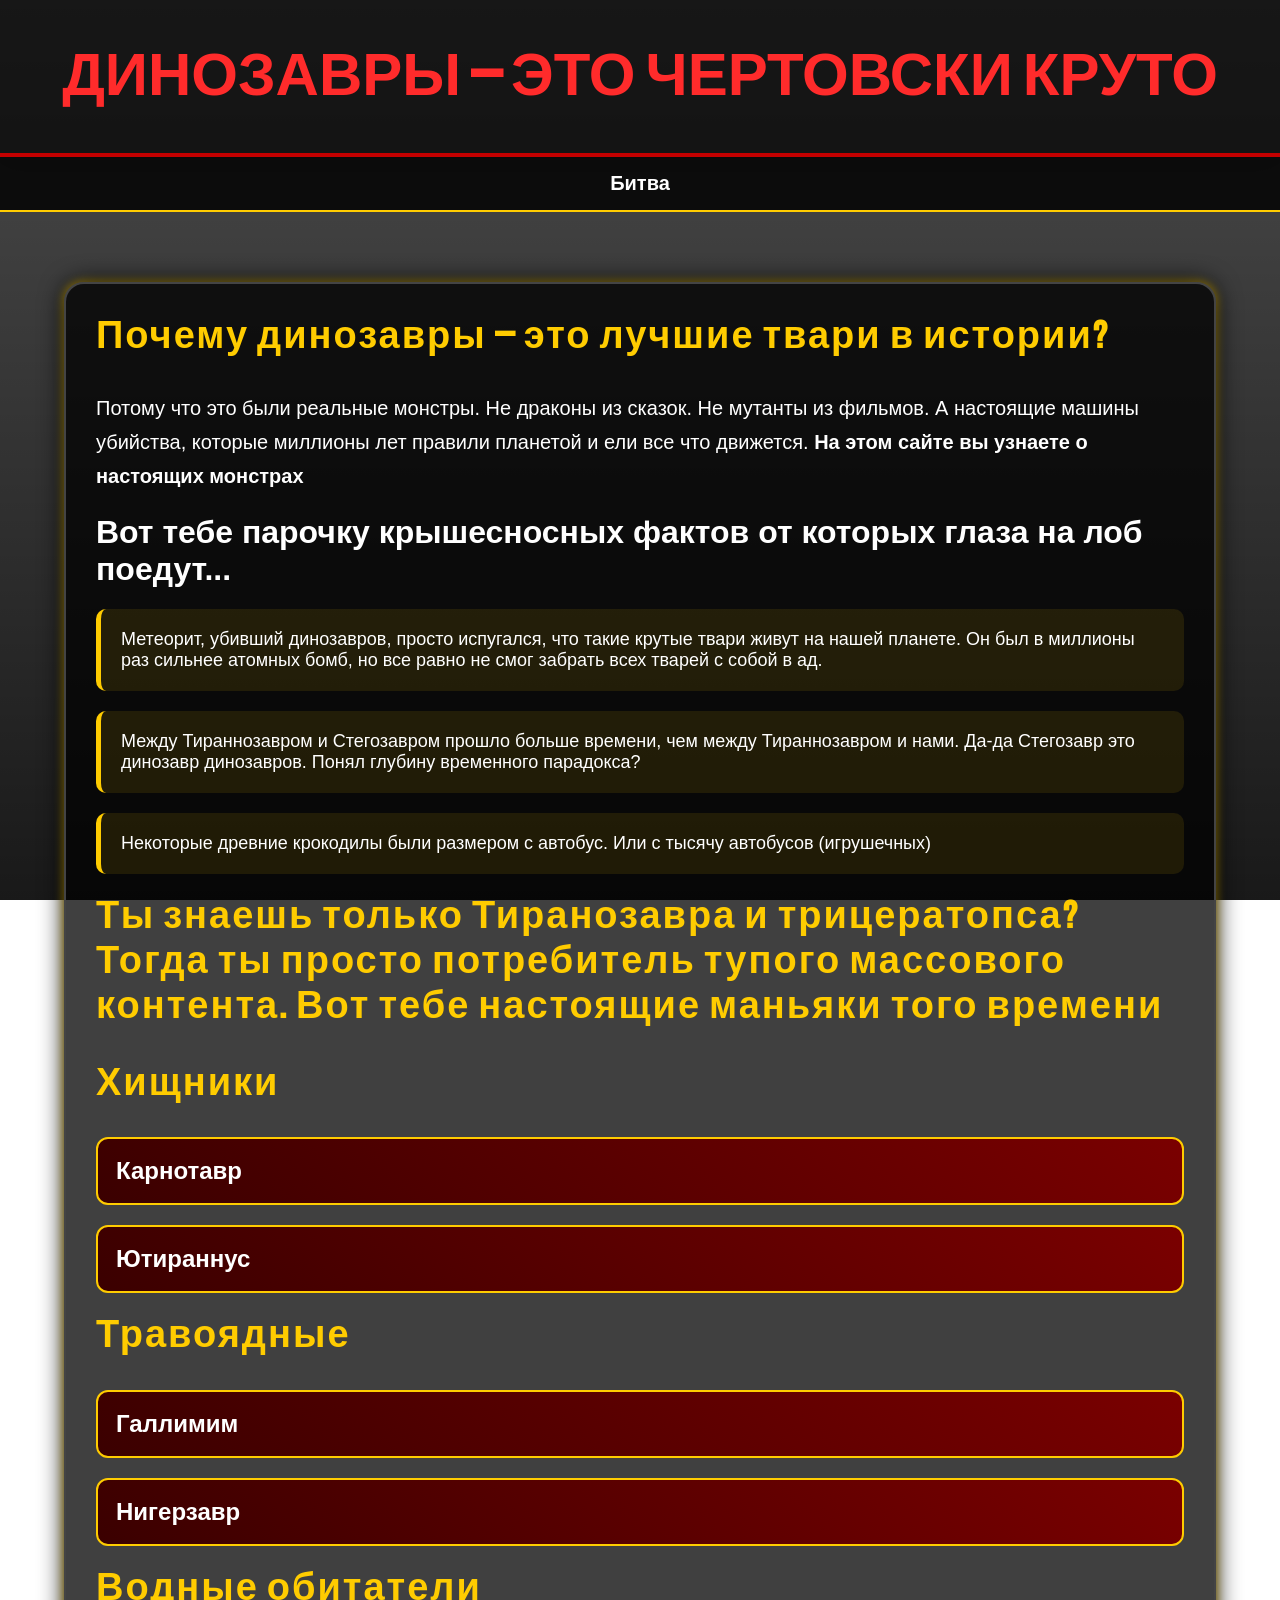
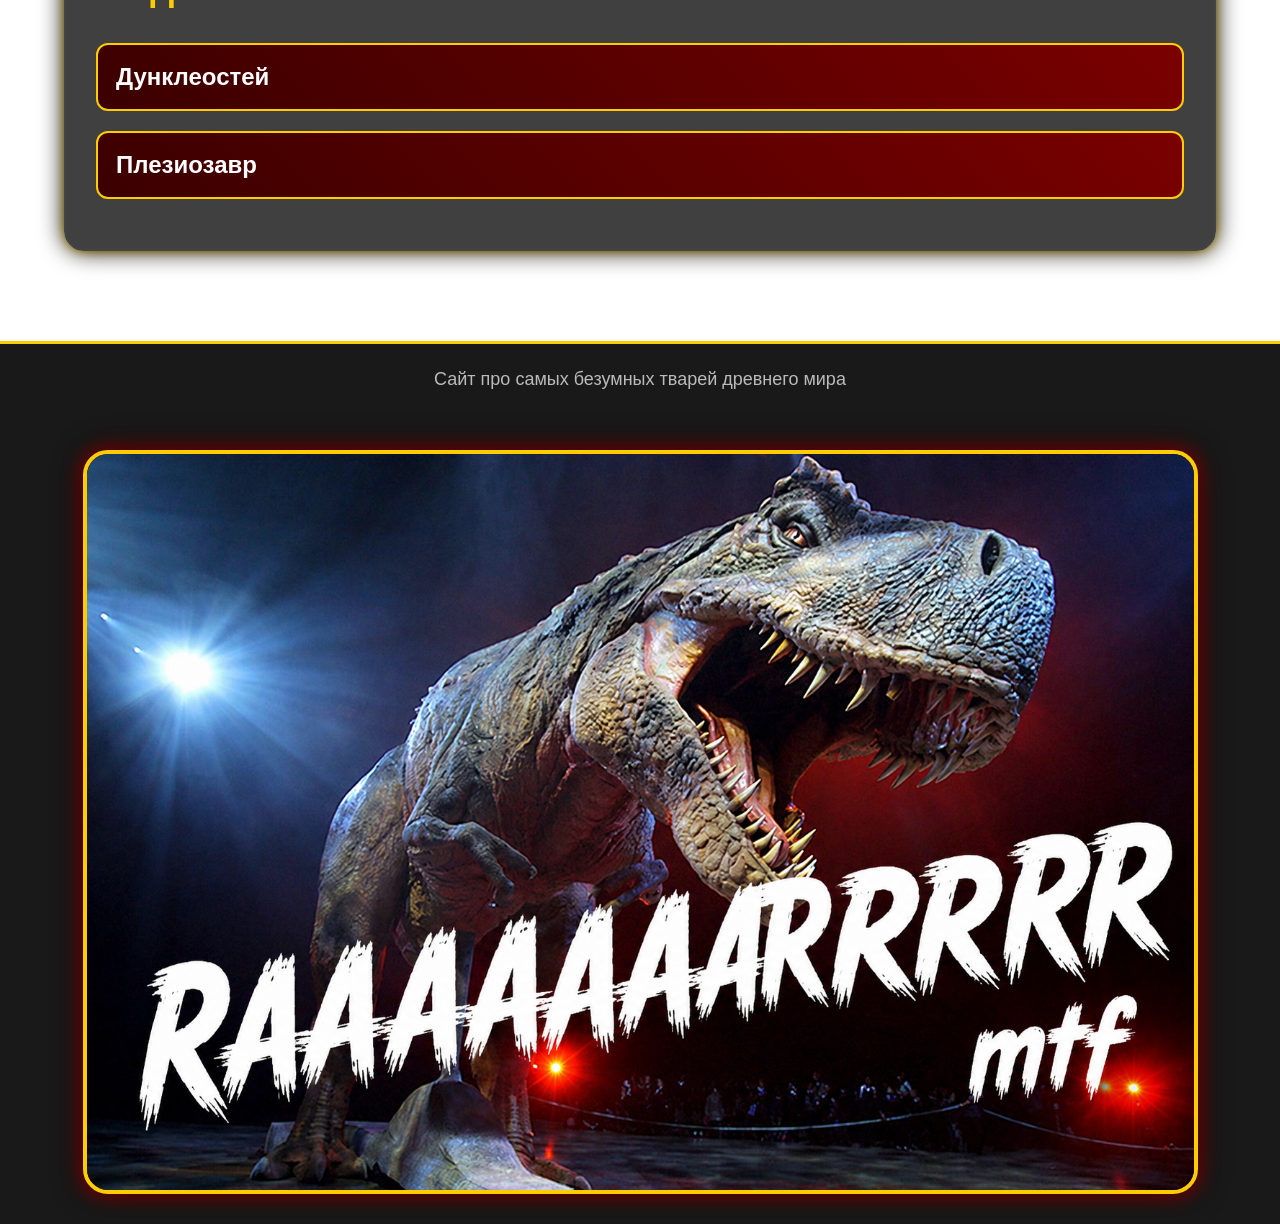
<file: index.html>
<!DOCTYPE html>
<html lang="ru">
<head>
    <meta charset="UTF-8">
    <title>Динозавры DAMN</title>
    <link rel="stylesheet" href="style.css">
</head>
<body>

<header>
    ДИНОЗАВРЫ — ЭТО ЧЕРТОВСКИ КРУТО
</header>

<nav>
    <a href="fight.html">Битва</a>
</nav>

<div class="container">

    <div class="card">
        <h2>Почему динозавры — это лучшие твари в истории?</h2>

        <p>
            Потому что это были реальные монстры.
            Не драконы из сказок. Не мутанты из фильмов.
            А настоящие машины убийства, которые миллионы лет правили планетой и ели все что движется. <b>На этом сайте вы узнаете о настоящих монстрах</b>
        </p>

         <p>
            <h1>Вот тебе парочку крышесносных фактов от которых глаза на лоб поедут...</h1>
        </p>

        <div class="fact">
             Метеорит, убивший динозавров, просто испугался, что такие крутые твари живут на нашей планете. Он был в миллионы раз сильнее атомных бомб, но все равно не смог забрать всех тварей с собой в ад.
        </div>

        <div class="fact">
             Между Тираннозавром и Стегозавром прошло больше времени,
            чем между Тираннозавром и нами. Да-да Стегозавр это динозавр динозавров. Понял глубину временного парадокса?
        </div>

        <div class="fact">
             Некоторые древние крокодилы были размером с автобус. Или с тысячу автобусов (игрушечных) 
        </div>

        <h2>Ты знаешь только Тиранозавра и трицератопса? Тогда ты просто потребитель тупого массового контента. Вот тебе настоящие маньяки того времени</h2>

        <section class="category-section">

            <h2>Хищники</h2>

            <ul class="dino-list">
                <li><a href="carnotaurus.html">Карнотавр</a></li>
                <li><a href="yutyrannus.html">Ютираннус</a></li>
            </ul>

            <h2>Травоядные</h2>

            <ul class="dino-list">
                <li><a href="gallimimus.html">Галлимим</a></li>
                <li><a href="nigersaurus.html">Нигерзавр</a></li>
            </ul>

            <h2>Водные обитатели</h2>

            <ul class="dino-list">
                <li><a href="dunkleosteus.html">Дунклеостей</a></li>
                <li><a href="plesiosaurus.html">Плезиозавр</a></li>
            </ul>

        </section>
    </div>

</div>

<footer>
    Сайт про самых безумных тварей древнего мира
    <div class="final-image">
        <img src="Images/DINORAR.png" alt="DINORAR">
    </div>
</footer>

</body>
</html>
</file>
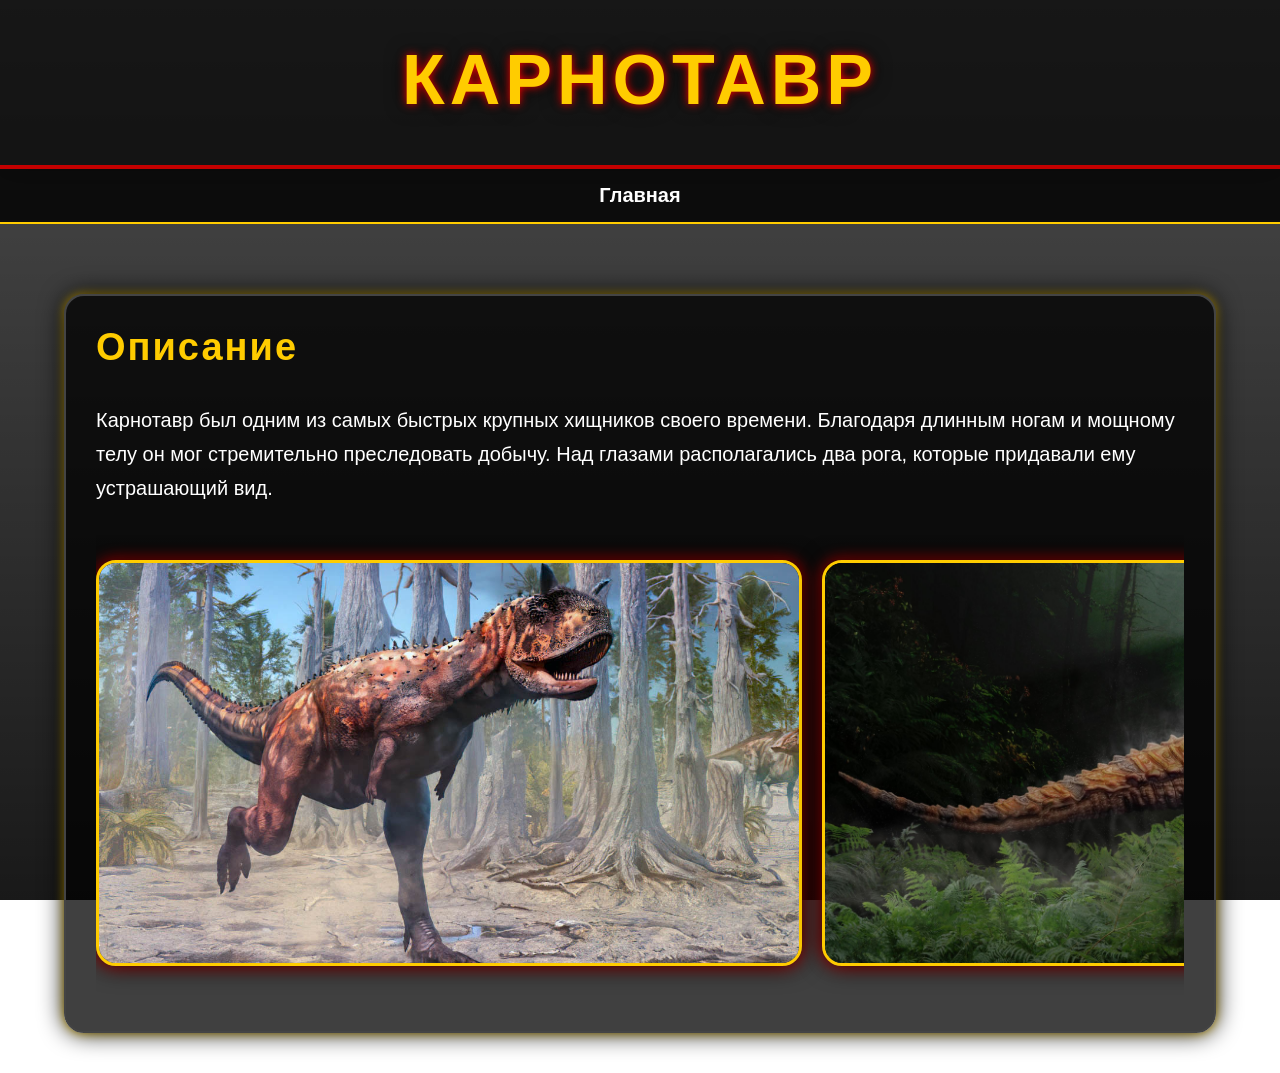
<file: carnotaurus.html>
<!DOCTYPE html>
<html lang="ru">

<head>
    <meta charset="UTF-8">
    <title>Карнотавр</title>
    <link rel="stylesheet" href="style.css">
</head>

<body>

<header>
    <h1>КАРНОТАВР</h1>
</header>

<nav>
    <a href="index.html">Главная</a>
</nav>

<div class="container">

    <div class="card">

        <h2>Описание</h2>

        <p>
            Карнотавр был одним из самых быстрых крупных хищников своего времени.
            Благодаря длинным ногам и мощному телу он мог стремительно преследовать добычу.
            Над глазами располагались два рога, которые придавали ему устрашающий вид.
        </p>

        <div class="slider">

            <img src="images/carn1.jpg">
            <img src="images/carn2.jpg">
            <img src="images/carn3.jpeg">

        </div>

    </div>

</div>

</body>
</html>
</file>
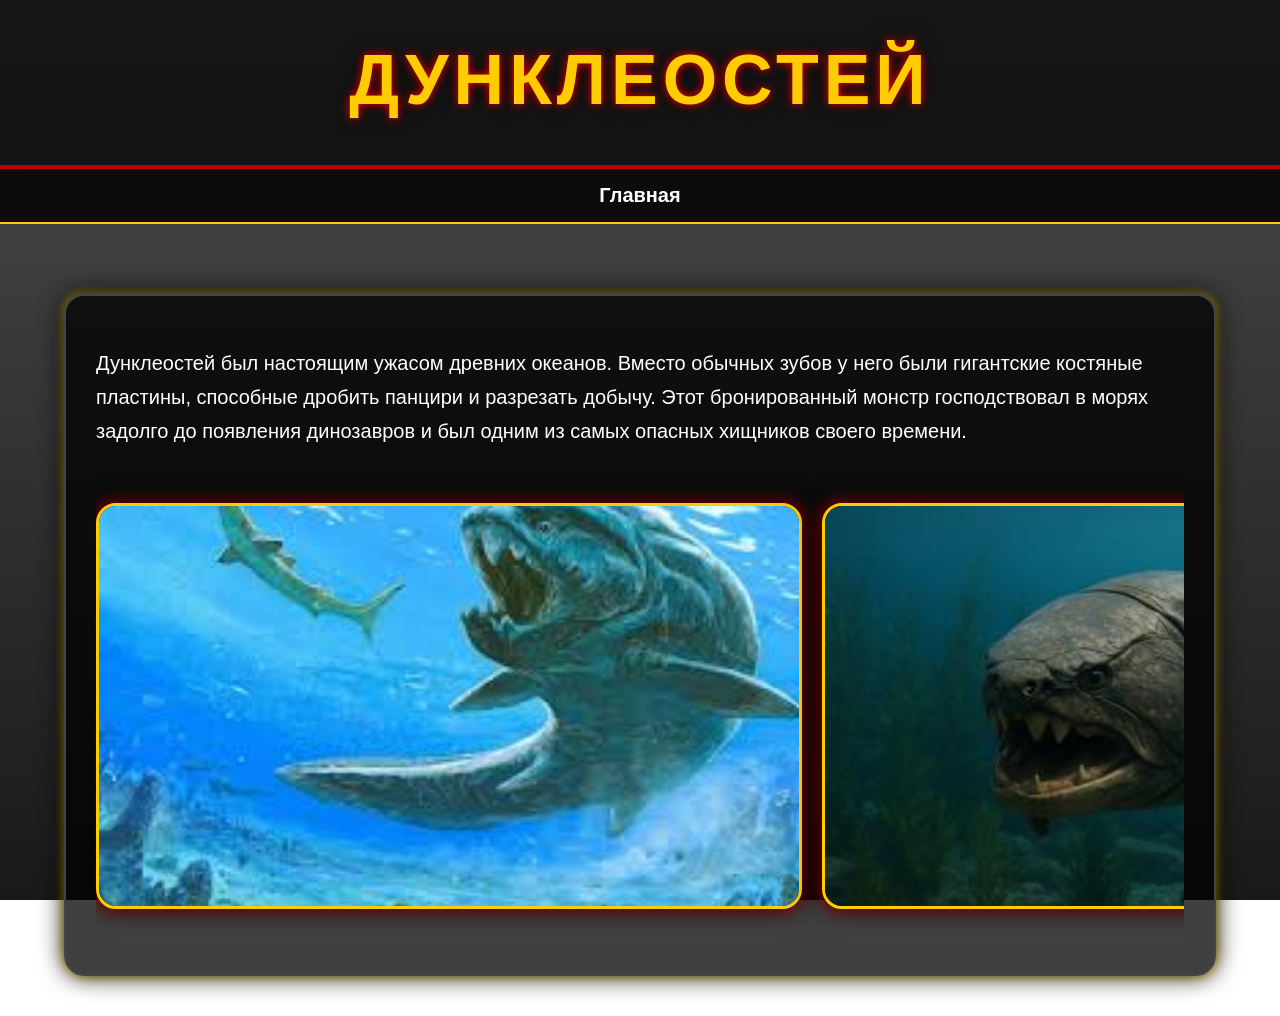
<file: dunkleosteus.html>
<!DOCTYPE html>
<html lang="ru">
<head>
    <meta charset="UTF-8">
    <title>Дунклеостей</title>
    <link rel="stylesheet" href="style.css">
</head>
<body>

<header>
    <h1>ДУНКЛЕОСТЕЙ</h1>
</header>

<nav>
    <a href="index.html">Главная</a>
</nav>

<div class="container">
    <div class="card">

        <p>
            Дунклеостей был настоящим ужасом древних океанов. Вместо обычных зубов у него
            были гигантские костяные пластины, способные дробить панцири и разрезать добычу.
            Этот бронированный монстр господствовал в морях задолго до появления динозавров
            и был одним из самых опасных хищников своего времени.
        </p>

        <div class="slider">
            <img src="images/dunk1.jpg">
            <img src="images/dunk2.jpeg">
            <img src="images/dunk3.jpg">
        </div>

    </div>
</div>

</body>
</html>
</file>
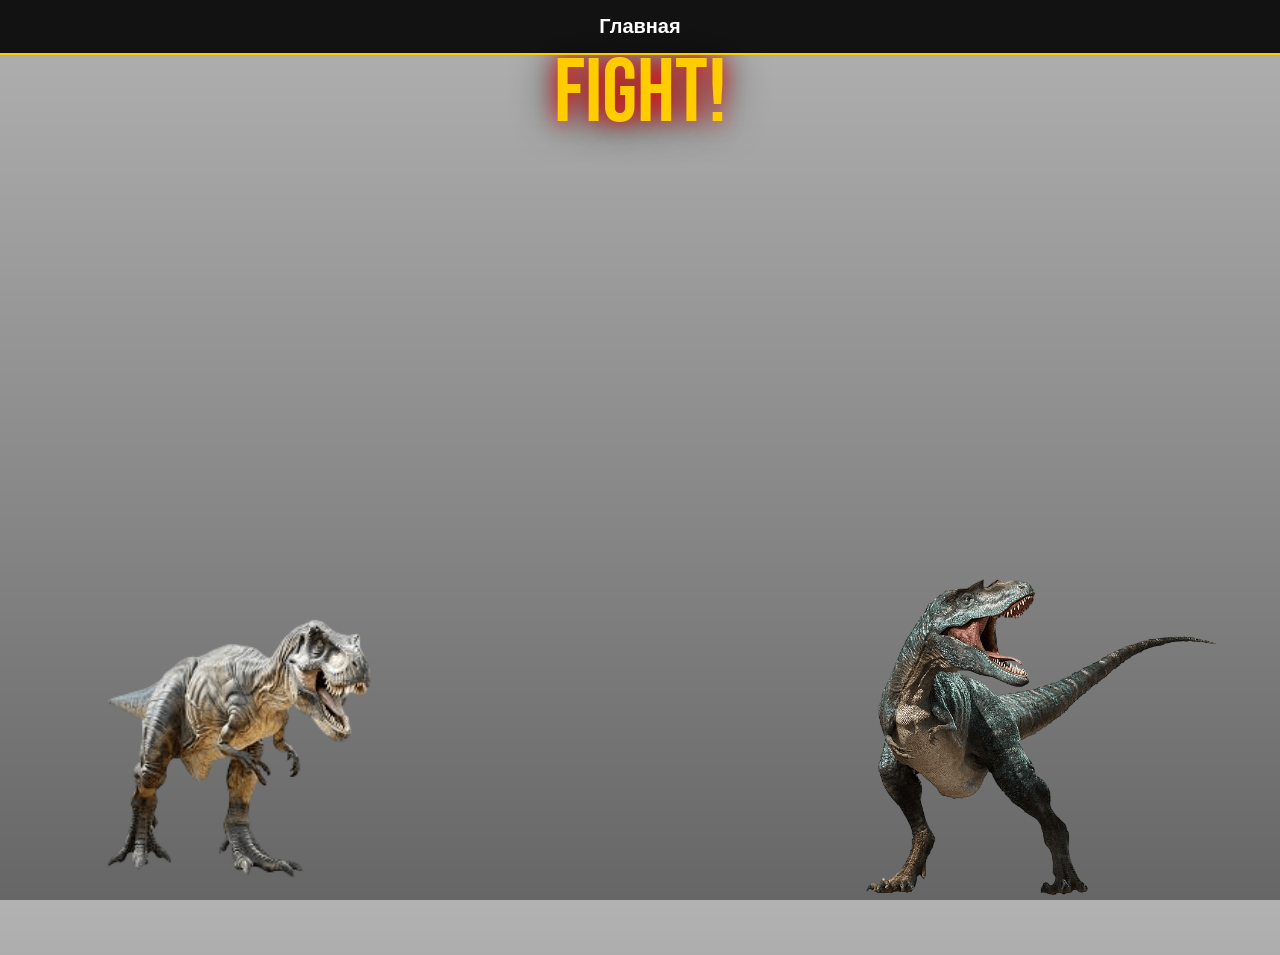
<file: fight.html>
<!DOCTYPE html>
<html lang="ru">
<head>
    <meta charset="UTF-8">
    <title>Битва динозавров</title>
    <link rel="stylesheet" href="style.css">
</head>

<body class="fight-body">

<nav>
    <a href="index.html">Главная</a>
</nav>

<div class="fight-title">
    FIGHT!
</div>

<div class="arena">

    <img src="Images/dino-left.png"
         class="dino left-dino"
         alt="Динозавр">

    <img src="Images/dino-right.png"
         class="dino right-dino"
         alt="Динозавр">

    <div class="blood blood1"></div>
    <div class="blood blood2"></div>
    <div class="blood blood3"></div>

</div>

</body>
</html>
</file>
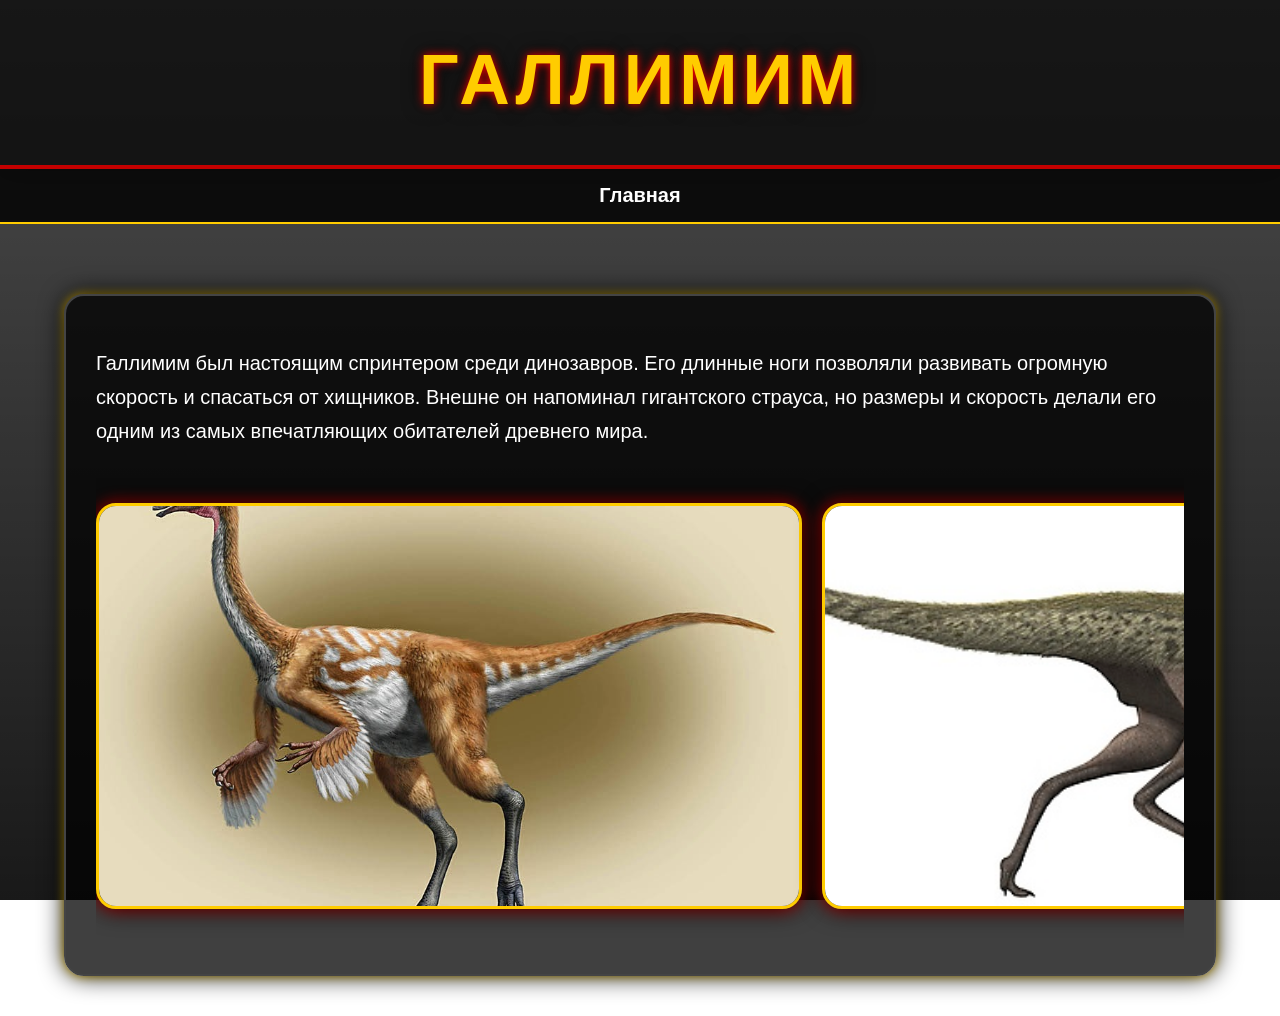
<file: gallimimus.html>
<!DOCTYPE html>
<html lang="ru">
<head>
    <meta charset="UTF-8">
    <title>Галлимим</title>
    <link rel="stylesheet" href="style.css">
</head>
<body>

<header>
    <h1>ГАЛЛИМИМ</h1>
</header>

<nav>
    <a href="index.html">Главная</a>
</nav>

<div class="container">
    <div class="card">

        <p>
            Галлимим был настоящим спринтером среди динозавров. Его длинные ноги позволяли
            развивать огромную скорость и спасаться от хищников. Внешне он напоминал
            гигантского страуса, но размеры и скорость делали его одним из самых впечатляющих
            обитателей древнего мира.
        </p>

        <div class="slider">
            <img src="images/galli1.jpg">
            <img src="images/galli2.jpg">
            <img src="images/galli3.jpg">
        </div>

    </div>
</div>

</body>
</html>
</file>
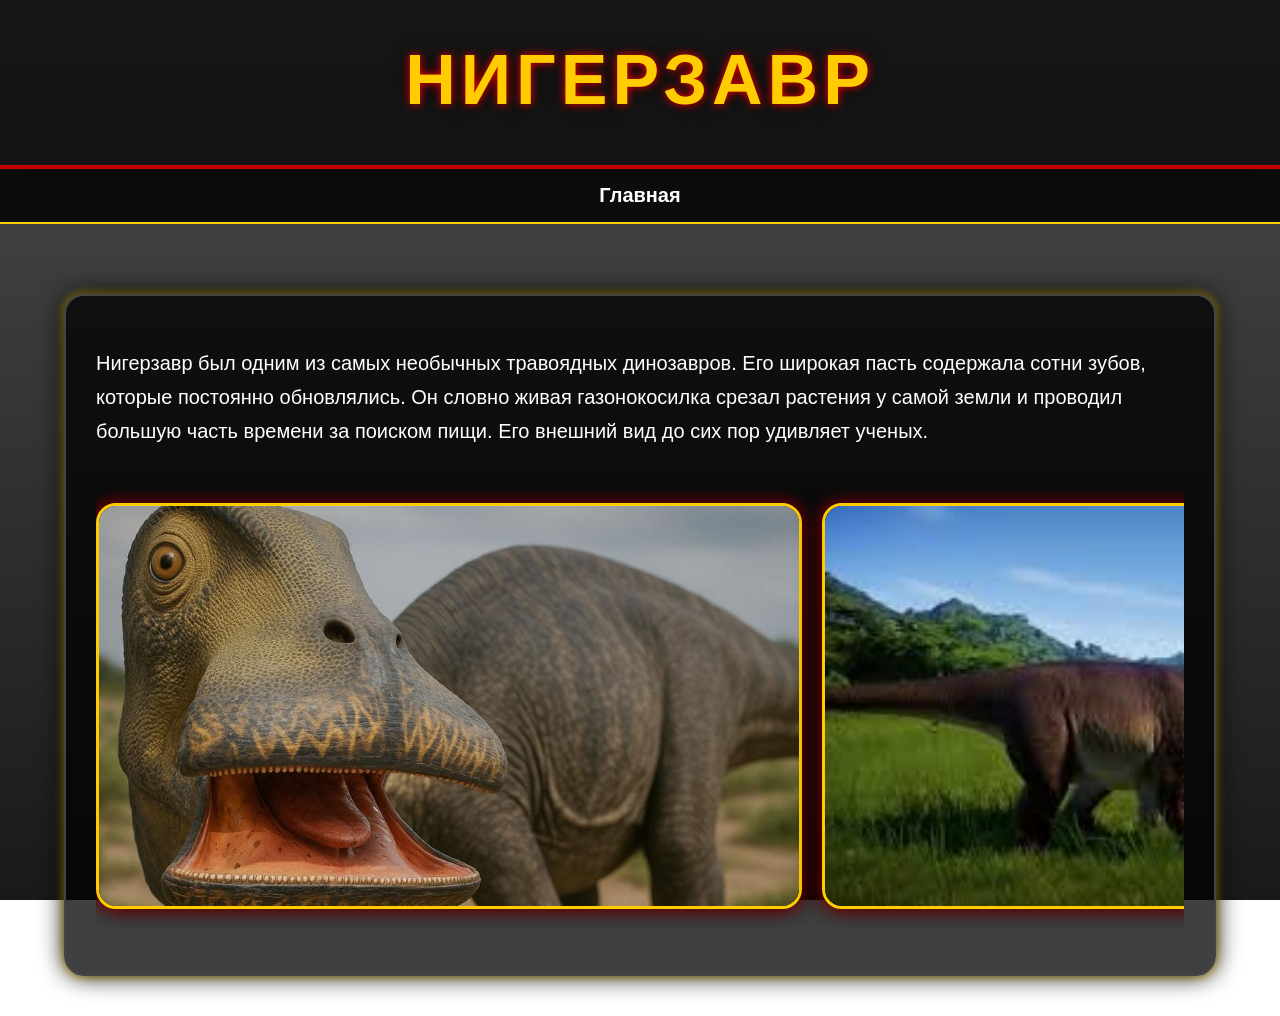
<file: nigersaurus.html>
<!DOCTYPE html>
<html lang="ru">
<head>
    <meta charset="UTF-8">
    <title>Нигерзавр</title>
    <link rel="stylesheet" href="style.css">
</head>
<body>

<header>
    <h1>НИГЕРЗАВР</h1>
</header>

<nav>
    <a href="index.html">Главная</a>
</nav>

<div class="container">
    <div class="card">

        <p>
            Нигерзавр был одним из самых необычных травоядных динозавров. Его широкая пасть
            содержала сотни зубов, которые постоянно обновлялись. Он словно живая газонокосилка
            срезал растения у самой земли и проводил большую часть времени за поиском пищи.
            Его внешний вид до сих пор удивляет ученых.
        </p>

        <div class="slider">
            <img src="images/niger1.jpg">
            <img src="images/niger2.jpg">
            <img src="images/niger3.jpg">
        </div>

    </div>
</div>

</body>
</html>
</file>
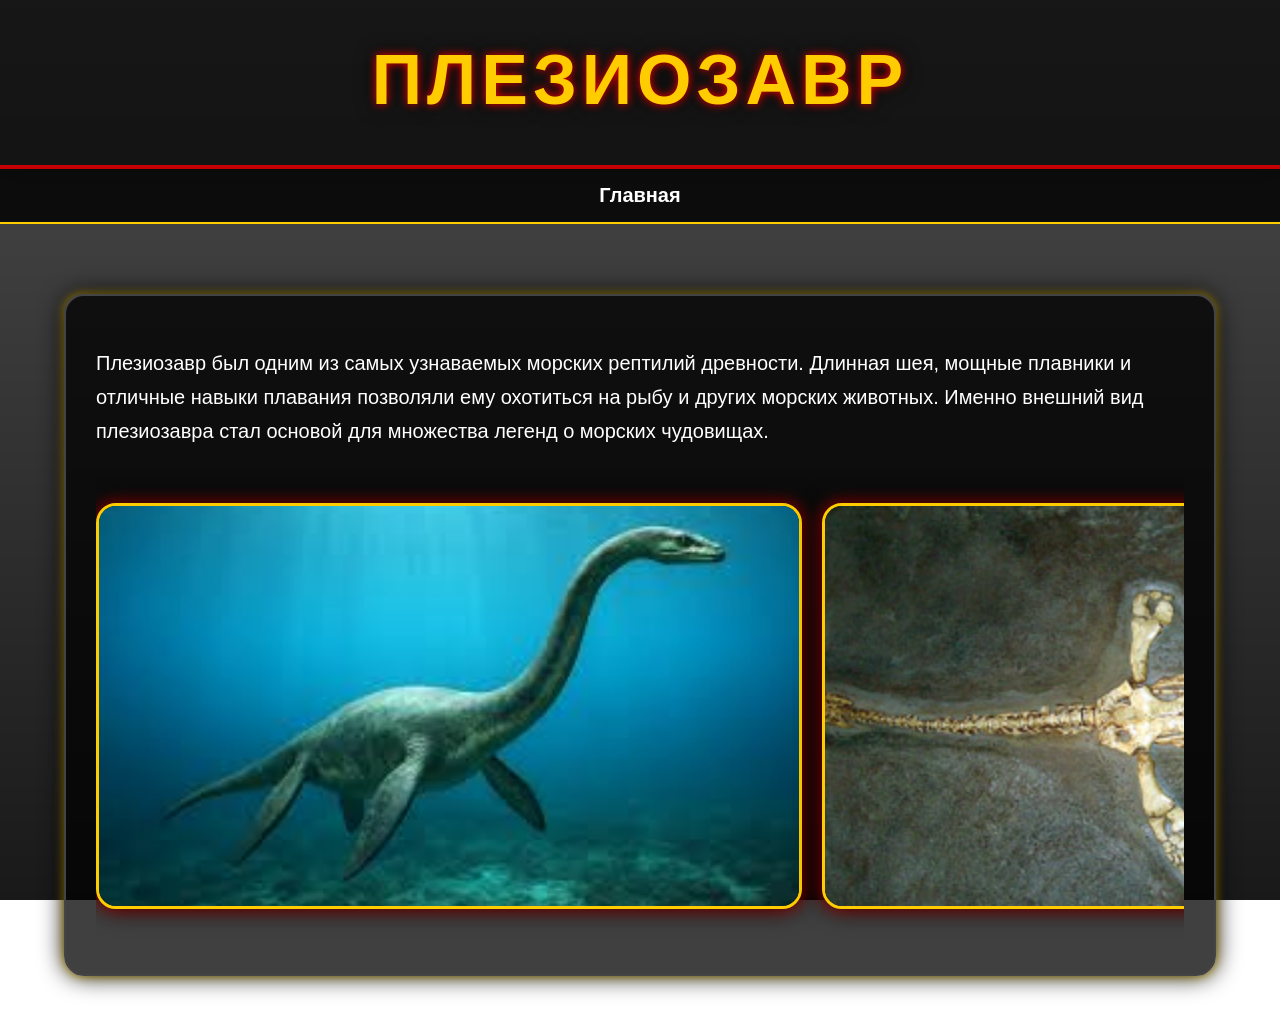
<file: plesiosaurus.html>
<!DOCTYPE html>
<html lang="ru">
<head>
    <meta charset="UTF-8">
    <title>Плезиозавр</title>
    <link rel="stylesheet" href="style.css">
</head>
<body>

<header>
    <h1>ПЛЕЗИОЗАВР</h1>
</header>

<nav>
    <a href="index.html">Главная</a>
</nav>

<div class="container">
    <div class="card">

        <p>
            Плезиозавр был одним из самых узнаваемых морских рептилий древности.
            Длинная шея, мощные плавники и отличные навыки плавания позволяли ему
            охотиться на рыбу и других морских животных. Именно внешний вид плезиозавра
            стал основой для множества легенд о морских чудовищах.
        </p>

        <div class="slider">
            <img src="ples1.jpg">
            <img src="Images/ples2.jpg">
            <img src="Images/ples3.jpg">
        </div>

    </div>
</div>

</body>
</html>
</file>
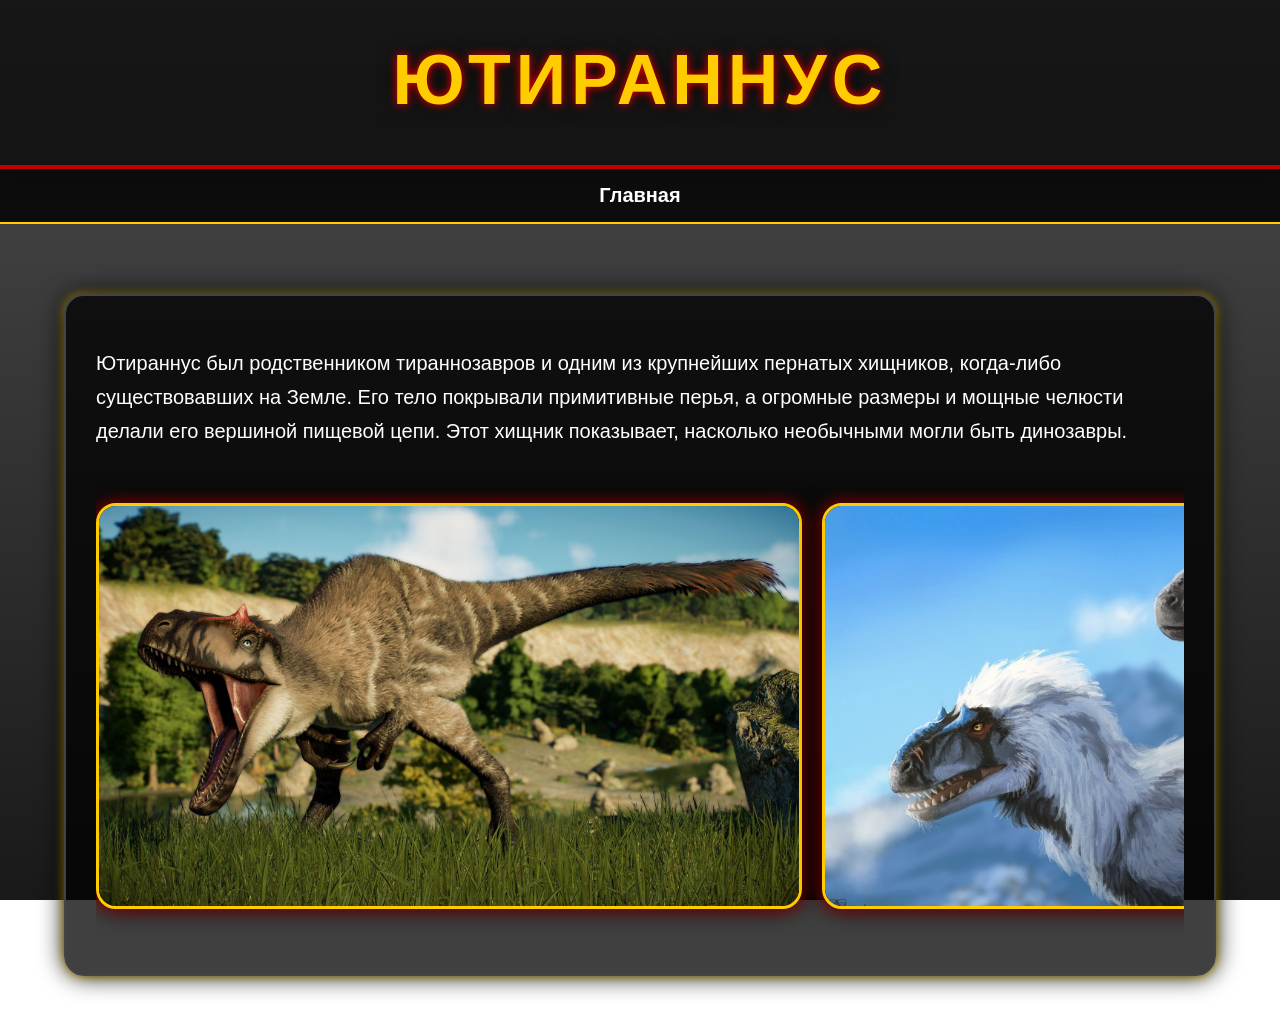
<file: yutyrannus.html>
<!DOCTYPE html>
<html lang="ru">
<head>
    <meta charset="UTF-8">
    <title>Ютираннус</title>
    <link rel="stylesheet" href="style.css">
</head>
<body>

<header>
    <h1>ЮТИРАННУС</h1>
</header>

<nav>
    <a href="index.html">Главная</a>
</nav>

<div class="container">
    <div class="card">

        <p>
            Ютираннус был родственником тираннозавров и одним из крупнейших пернатых хищников,
            когда-либо существовавших на Земле. Его тело покрывали примитивные перья,
            а огромные размеры и мощные челюсти делали его вершиной пищевой цепи.
            Этот хищник показывает, насколько необычными могли быть динозавры.
        </p>

        <div class="slider">
            <img src="images/yuti1.jpg">
            <img src="images/yuti2.jpg">
            <img src="images/yuti3.jpg">
        </div>

    </div>
</div>

</body>
</html>
</file>
<file: style.css>
@import url('https://fonts.googleapis.com/css2?family=Bebas+Neue&display=swap');

body {
    margin: 0;
    font-family: Arial, sans-serif;

    background:
        linear-gradient(rgba(0,0,0,0.7), rgba(0,0,0,0.9)),
        url("https://images.unsplash.com/photo-1511497584788-876760111969?q=80&w=1920");

    background-size: cover;
    background-attachment: fixed;
    background-position: center;

    color: white;
}


header {
    font-size: 60px;
    font-weight: 800;
    font-family: 'Bebas Neue', sans-serif;
    color: #ff2b2b;
    text-align: center;
    padding: 40px 20px;
    background: rgba(0,0,0,0.7);
    border-bottom: 4px solid #c40000;
    box-shadow: 0 0 30px black;
}

header h1 {
    margin: 0;
    font-family: 'Bebas Neue', sans-serif;
    font-size: 70px;
    letter-spacing: 5px;
    color: #ffcc00;
    text-shadow:
        0 0 10px #ff0000,
        0 0 20px black;
}

header p {
    font-size: 22px;
    color: #dddddd;
}


nav {
    background: rgba(10,10,10,0.95);
    padding: 15px;
    text-align: center;
    position: sticky;
    top: 0;
    z-index: 1000;

    border-bottom: 2px solid #ffcc00;
}

nav a {
    color: white;
    text-decoration: none;
    margin: 0 20px;
    font-size: 20px;
    font-weight: bold;
    transition: 0.3s;
}

nav a:hover {
    color: #ffcc00;
    text-shadow: 0 0 10px red;
    transform: scale(1.1);
}


.container {
    width: 90%;
    max-width: 1200px;
    margin: auto;
    padding: 40px 20px;
}


.card {
    background: rgba(0,0,0,0.75);
    border: 2px solid #444;
    border-radius: 20px;
    padding: 30px;
    margin-top: 30px;
    box-shadow:
        0 0 25px black,
        0 0 10px #ffcc00;
    animation: fadeIn 1s ease;
}

.card h2 {
    color: #ffcc00;
    font-size: 38px;
    margin-top: 0;
    font-family: 'Bebas Neue', sans-serif;
    letter-spacing: 2px;
}

.card p {
    font-size: 20px;
    line-height: 1.7;
}


.fact {
    background: rgba(255, 204, 0, 0.1);
    border-left: 5px solid #ffcc00;
    padding: 20px;
    margin: 20px 0;
    border-radius: 10px;
    font-size: 18px;
}


.gallery {
    display: flex;
    flex-wrap: wrap;
    justify-content: center;
    gap: 20px;
    margin-top: 30px;
}

.gallery img {
    width: 280px;
    height: 200px;
    object-fit: cover;
    border-radius: 15px;
    border: 3px solid #222;
    transition: 0.4s;
    box-shadow: 0 0 20px black;
}

.gallery img:hover {
    transform: scale(1.07);
    border-color: #ffcc00;
    box-shadow:
        0 0 30px red,
        0 0 15px yellow;
}


.dino-list {
    list-style: none;
    padding: 0;
}

.dino-list li {
    margin: 20px 0;
}

.dino-list a {
    display: block;
    background:
        linear-gradient(45deg, #3b0000, #7a0000);

    padding: 18px;
    border-radius: 12px;
    color: white;
    text-decoration: none;
    font-size: 24px;
    font-weight: bold;
    transition: 0.4s;
    border: 2px solid #ffcc00;
}

.dino-list a:hover {
    transform: translateX(10px);
    background:
        linear-gradient(45deg, #7a0000, #c40000);
    box-shadow:
        0 0 20px red,
        0 0 10px yellow;
}


.card img {
    width: 100%;
    max-width: 700px;
    display: block;
    margin: 25px auto;
    border-radius: 20px;
    border: 3px solid #ffcc00;
    box-shadow:
        0 0 25px black,
        0 0 15px red;
}

.final-image {
    width: 100%;
    margin-top: 60px;
    text-align: center;
    animation: fadeIn 1.5s ease;
}

.final-image img {
    width: 90%;
    max-width: 1400px;
    border-radius: 25px;
    border: 4px solid #ffcc00;
    box-shadow:
        0 0 30px black,
        0 0 20px red;
    transition: 0.4s;
}


footer {
    background: rgba(0,0,0,0.9);
    text-align: center;
    padding: 25px;
    margin-top: 50px;
    border-top: 3px solid #ffcc00;
    font-size: 18px;
    color: #bbbbbb;
}


@keyframes fadeIn {
    from {
        opacity: 0;
        transform: translateY(40px);
    }
    to {
        opacity: 1;
        transform: translateY(0);
    }
}



/* страница битвы */

.fight-body {
    margin: 0;
    overflow: hidden;
    background:
        linear-gradient(rgba(0,0,0,0.3), rgba(0,0,0,0.6)),
        url("https://images.unsplash.com/photo-1506744038136-46273834b3fb?q=80&w=1920");
    background-size: cover;
    background-position: center;
    height: 100vh;
}


.fight-title {
    position: absolute;
    top: 40px;
    width: 100%;
    text-align: center;
    font-size: 90px;
    font-family: 'Bebas Neue', sans-serif;
    color: #ffcc00;
    text-shadow:
        0 0 20px red,
        0 0 40px black;
    animation: pulse 1s infinite;
}


.arena {
    position: relative;

    width: 100%;

    height: 100vh;
}

.dino {
    position: absolute;
    bottom: 60px;
    width: 350px;
    animation-duration: 3s;
    animation-iteration-count: infinite;
}


.left-dino {
    left: 5%;
    animation-name: leftFight;
}


.right-dino {
    right: 5%;
    transform: scaleX(-1);
    animation-name: rightFight;
}


@keyframes leftFight {

    0% {
        left: 5%;
        transform: rotate(0deg);
    }
    25% {
        left: 20%;
        transform: rotate(-5deg);
    }
    50% {
        left: 25%;
        transform: rotate(5deg);
    }
    75% {
        left: 20%;
        transform: rotate(-5deg);
    }
    100% {
        left: 5%;
        transform: rotate(0deg);
    }
}


@keyframes rightFight {
    0% {
        right: 5%;
        transform: scaleX(-1) rotate(0deg);
    }
    25% {
        right: 20%;
        transform: scaleX(-1) rotate(5deg);
    }
    50% {
        right: 25%;
        transform: scaleX(-1) rotate(-5deg);
    }
    75% {
        right: 20%;
        transform: scaleX(-1) rotate(5deg);
    }
    100% {
        right: 5%;
        transform: scaleX(-1) rotate(0deg);
    }
}


@keyframes pulse {
    0% {
        transform: scale(1);
    }
    50% {
        transform: scale(1.1);
    }
    100% {
        transform: scale(1);
    }
}


.blood {
    position: absolute;
    width: 40px;
    height: 40px;
    background: darkred;
    border-radius: 50%;
    opacity: 0;
    filter: blur(2px);
    animation: bloodSplash 3s infinite;
}

/* Брызги */

.blood1 {
    left: 48%;
    top: 55%;
    animation-delay: 0.2s;
}
.blood2 {
    left: 52%;
    top: 50%;
    animation-delay: 0.5s;
}

.blood3 {
    left: 50%;
    top: 58%;
    animation-delay: 0.8s;
}


@keyframes bloodSplash {
    0% {
        opacity: 0;
        transform: scale(0);
    }
    40% {
        opacity: 1;
        transform: scale(1.8)
                   translateY(-20px);
    }
    60% {
        opacity: 0.8;
        transform: scale(2.2)
                   translateY(-40px);
    }
    100% {
        opacity: 0;
        transform: scale(3)
                   translateY(-60px);
    }
}



.slider {
    display: flex;
    overflow-x: auto;
    scroll-snap-type: x mandatory;
    gap: 20px;
    margin-top: 30px;
    padding-bottom: 10px;
}

.slider img {

    width: 100%;
    max-width: 700px;
    height: 400px;
    object-fit: cover;
    flex-shrink: 0;
    scroll-snap-align: center;
    border-radius: 20px;
    border: 3px solid #ffcc00;
}

.slider::-webkit-scrollbar {
    height: 10px;
}

.slider::-webkit-scrollbar-thumb {
    background: #ffcc00;
    border-radius: 20px;
}
</file>
